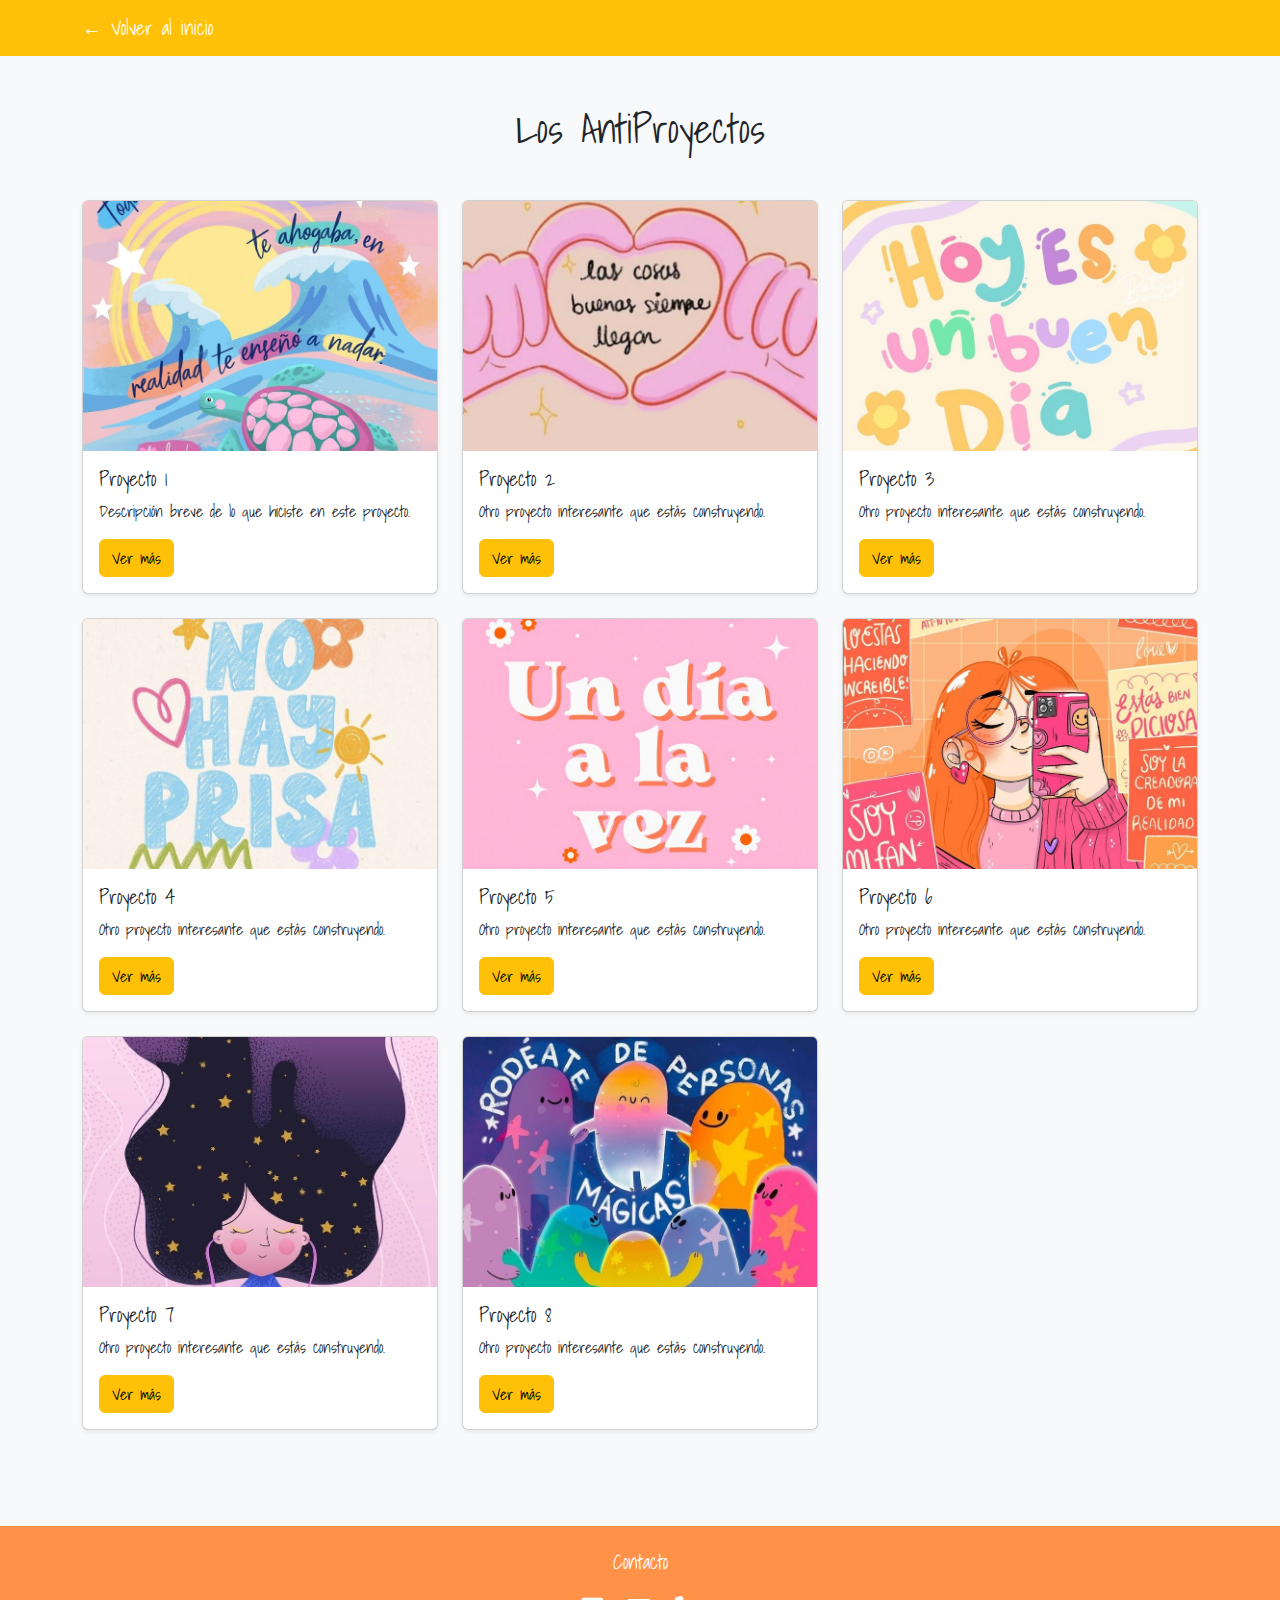
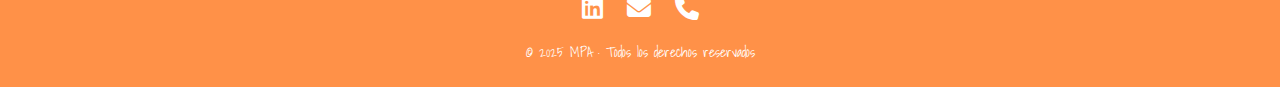
<file: antiPortafolio.html>
<!DOCTYPE html>
<html lang="es">
  <head>
    <!-- METADATOS BÁSICOS -->
    <meta charset="UTF-8" />
    <meta name="viewport" content="width=device-width, initial-scale=1.0" />
    <meta http-equiv="X-UA-Compatible" content="IE=edge" />
    <title>AntiPortafolio · MPA</title>
    <!-- SEO BÁSICO -->
    <meta name="author" content="MPA" />
    <meta name="description"
          content="AntiPortafolio: Errores, aprendizajes y momentos clave en mi camino hacia el desarrollo web." />
    <meta name="keywords"
          content="antiportafolio, errores, aprendizaje, desarrollo web, formación, MPA, honestidad, crecimiento" />
    <!-- FUENTE PERSONALIZADA -->
    <link rel="preconnect" href="https://fonts.googleapis.com" />
    <link rel="preconnect" href="https://fonts.gstatic.com" crossorigin />
    <link href="https://fonts.googleapis.com/css2?family=Shadows+Into+Light&display=swap"
          rel="stylesheet" />
    <!-- ICONOS -->
    <link rel="stylesheet"
          href="https://cdnjs.cloudflare.com/ajax/libs/font-awesome/6.7.2/css/all.min.css"
          crossorigin="anonymous"
          referrerpolicy="no-referrer" />
    <!-- FAVICON -->
    <link rel="icon" href="./img/faviconPortafolio.ico" type="image/x-icon" />
    <!-- BOOTSTRAP CSS -->
    <link href="https://cdn.jsdelivr.net/npm/bootstrap@5.3.0/dist/css/bootstrap.min.css"
          rel="stylesheet" />
    <!-- ESTILOS PERSONALIZADOS -->
    <link rel="stylesheet" href="./style.css" />
    <!-- JQUERY -->
    <script src="https://code.jquery.com/jquery-3.6.0.min.js" defer></script>
    <!-- BOOTSTRAP JS -->
    <script src="https://cdn.jsdelivr.net/npm/bootstrap@5.3.0/dist/js/bootstrap.bundle.min.js"
            defer></script>
    <!-- SCRIPT PERSONAL -->
    <script src="./script.js" defer></script>
  </head>
  <body class="bg-light">
    <!-- HEADER CON ANCHOR PARA VOLVER AL INICIO -->
    <header>
      <nav class="navbar navbar-dark bg-warning">
        <div class="container">
          <a class="navbar-brand" href="index.html">← Volver al inicio</a>
        </div>
      </nav>
    </header>
    <main>
      <!-- SECCIÓN DE PROYECTOS -->
      <div class="container py-5">
        <h1 class="mb-5 text-center">Los AntiProyectos</h1>
        <div class="row g-4">
          <!-- TARJETA 1 -->
          <div class="col-md-6 col-lg-4">
            <div class="card h-100 shadow-sm">
              <img src="./img/tortuga.jpg" class="card-img-top" alt="Proyecto 1" />
              <div class="card-body">
                <h5 class="card-title">Proyecto 1</h5>
                <p class="card-text">Descripción breve de lo que hiciste en este proyecto.</p>
                <a href="#" class="btn btn-warning">Ver más</a>
              </div>
            </div>
          </div>
          <!-- TARJETA 2 -->
          <div class="col-md-6 col-lg-4">
            <div class="card h-100 shadow-sm">
              <img src="./img/cosasbuenassiemprellegan.jfif"
                   class="card-img-top"
                   alt="Proyecto 2" />
              <div class="card-body">
                <h5 class="card-title">Proyecto 2</h5>
                <p class="card-text">Otro proyecto interesante que estás construyendo.</p>
                <a href="#" class="btn btn-warning">Ver más</a>
              </div>
            </div>
          </div>
          <!-- TARJETA 3 -->
          <div class="col-md-6 col-lg-4">
            <div class="card h-100 shadow-sm">
              <img src="./img/hoyesunbuendia.jfif" class="card-img-top" alt="Proyecto 3" />
              <div class="card-body">
                <h5 class="card-title">Proyecto 3</h5>
                <p class="card-text">Otro proyecto interesante que estás construyendo.</p>
                <a href="#" class="btn btn-warning">Ver más</a>
              </div>
            </div>
          </div>
          <!-- TARJETA 4 -->
          <div class="col-md-6 col-lg-4">
            <div class="card h-100 shadow-sm">
              <img src="./img/nohayprisa.jfif" class="card-img-top" alt="Proyecto 4" />
              <div class="card-body">
                <h5 class="card-title">Proyecto 4</h5>
                <p class="card-text">Otro proyecto interesante que estás construyendo.</p>
                <a href="#" class="btn btn-warning">Ver más</a>
              </div>
            </div>
          </div>
          <!-- TARJETA 5 -->
          <div class="col-md-6 col-lg-4">
            <div class="card h-100 shadow-sm">
              <img src="./img/undialavez.jfif" class="card-img-top" alt="Proyecto 5" />
              <div class="card-body">
                <h5 class="card-title">Proyecto 5</h5>
                <p class="card-text">Otro proyecto interesante que estás construyendo.</p>
                <a href="#" class="btn btn-warning">Ver más</a>
              </div>
            </div>
          </div>
          <!-- TARJETA 6 -->
          <div class="col-md-6 col-lg-4">
            <div class="card h-100 shadow-sm">
              <img src="./img/parami.jpg" class="card-img-top" alt="Proyecto 6" />
              <div class="card-body">
                <h5 class="card-title">Proyecto 6</h5>
                <p class="card-text">Otro proyecto interesante que estás construyendo.</p>
                <a href="#" class="btn btn-warning">Ver más</a>
              </div>
            </div>
          </div>
          <!-- TARJETA 7 -->
          <div class="col-md-6 col-lg-4">
            <div class="card h-100 shadow-sm">
              <img src="./img/musica.jpg" class="card-img-top" alt="Proyecto 7" />
              <div class="card-body">
                <h5 class="card-title">Proyecto 7</h5>
                <p class="card-text">Otro proyecto interesante que estás construyendo.</p>
                <a href="#" class="btn btn-warning">Ver más</a>
              </div>
            </div>
          </div>
          <!-- TARJETA 8 -->
          <div class="col-md-6 col-lg-4">
            <div class="card h-100 shadow-sm">
              <img src="./img/personasmagicas.jpg" class="card-img-top" alt="Proyecto 8" />
              <div class="card-body">
                <h5 class="card-title">Proyecto 8</h5>
                <p class="card-text">Otro proyecto interesante que estás construyendo.</p>
                <a href="#" class="btn btn-warning">Ver más</a>
              </div>
            </div>
          </div>
        </div>
      </div>
    </main>
    <footer class="footer-personalizado text-white py-4 mt-5">
      <div class="container text-center">
        <h5 class="mb-3">Contacto</h5>
        <div class="d-flex justify-content-center gap-4 fs-4">
          <a href="https://www.linkedin.com/in/makarena-lizbeth-pinilla-andrade-a38a9a197/"
             target="_blank"
             class="text-white">
            <i class="fab fa-linkedin"></i>
          </a>
          <a href="pinillaandrademakarena@gmail.com" class="text-white">
            <i class="fas fa-envelope"></i>
          </a>
          <a href="tel:+56949094069" class="text-white">
            <i class="fas fa-phone"></i>
          </a>
        </div>
        <p class="mt-3 mb-0 small">&copy; 2025 MPA · Todos los derechos reservados</p>
      </div>
    </footer>
  </body>
</html>
</file>
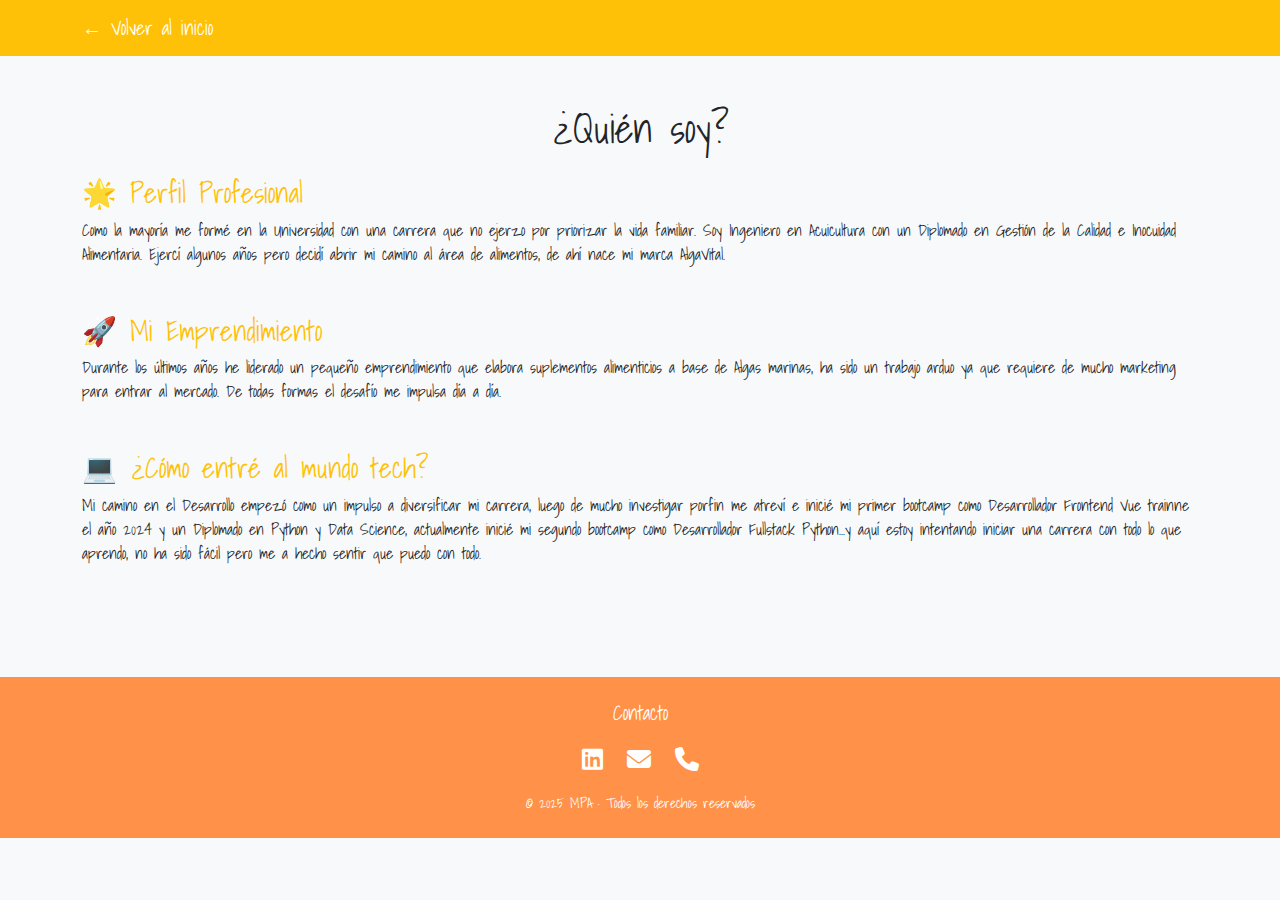
<file: quienSoy.html>
<!DOCTYPE html>
<html lang="es">
  <head>
    <meta charset="UTF-8" />
    <meta name="viewport" content="width=device-width, initial-scale=1.0" />
    <meta http-equiv="X-UA-Compatible" content="IE=edge" />
    <title>¿Quién soy? | MPA</title>

    <meta name="author" content="MPA" />
    <meta
      name="description"
      content="Sobre mí, perfil profesional y entrada al mundo tech."
    />
    <meta
      name="keywords"
      content="desarrollador, portafolio, tecnología, emprendimiento, MPA"
    />

    <!-- FUENTE PERSONALIZADA -->
    <link rel="preconnect" href="https://fonts.googleapis.com" />
    <link rel="preconnect" href="https://fonts.gstatic.com" crossorigin />
    <link
      href="https://fonts.googleapis.com/css2?family=Shadows+Into+Light&display=swap"
      rel="stylesheet"
    />

    <!-- ICONOS -->
    <link
      rel="stylesheet"
      href="https://cdnjs.cloudflare.com/ajax/libs/font-awesome/6.7.2/css/all.min.css"
      crossorigin="anonymous"
      referrerpolicy="no-referrer"
    />

    <!-- FAVICON -->
    <link rel="icon" href="./img/faviconPortafolio.ico" type="image/x-icon" />

    <!-- BOOTSTRAP CSS -->
    <link
      href="https://cdn.jsdelivr.net/npm/bootstrap@5.3.0/dist/css/bootstrap.min.css"
      rel="stylesheet"
    />

    <!-- ESTILOS PERSONALIZADOS -->
    <link rel="stylesheet" href="./style.css" />

    <!-- JQUERY -->
    <script src="https://code.jquery.com/jquery-3.6.0.min.js" defer></script>

    <!-- BOOTSTRAP JS -->
    <script
      src="https://cdn.jsdelivr.net/npm/bootstrap@5.3.0/dist/js/bootstrap.bundle.min.js"
      defer
    ></script>

    <!-- SCRIPT PERSONAL -->
    <script src="./script.js" defer></script>
  </head>

  <body class="bg-light">
    <!-- HEADER CON ANCHOR PARA VOLVER AL INICIO -->
    <header>
      <nav class="navbar navbar-dark bg-warning">
        <div class="container">
          <a class="navbar-brand" href="index.html">← Volver al inicio</a>
        </div>
      </nav>
    </header>

    <!-- MAIN -->
    <main class="container py-5">
      <h1 class="mb-4 text-center">¿Quién soy?</h1>

      <!-- PERFIL PROFESIONAL -->
      <section class="mb-5">
        <h3 class="text-warning">🌟 Perfil Profesional</h3>
        <p>
          Como la mayoría me formé en la Universidad con una carrera que no
          ejerzo por priorizar la vida familiar. Soy Ingeniero en Acuicultura
          con un Diplomado en Gestión de la Calidad e Inocuidad Alimentaria.
          Ejercí algunos años pero decidí abrir mi camino al área de alimentos,
          de ahí nace mi marca AlgaVital.
        </p>
      </section>

      <!-- EMPRENDIMIENTO -->
      <section class="mb-5">
        <h3 class="text-warning">🚀 Mi Emprendimiento</h3>
        <p>
          Durante los últimos años he liderado un pequeño emprendimiento que
          elabora suplementos alimenticios a base de Algas marinas, ha sido un
          trabajo arduo ya que requiere de mucho marketing para entrar al
          mercado. De todas formas el desafío me impulsa día a día.
        </p>
      </section>

      <!-- ENTRADA AL MUNDO TECH -->
      <section>
        <h3 class="text-warning">💻 ¿Cómo entré al mundo tech?</h3>
        <p>
          Mi camino en el Desarrollo empezó como un impulso a diversificar mi
          carrera, luego de mucho investigar porfin me atreví e inicié mi primer
          bootcamp como Desarrollador Frontend Vue trainne el año 2024 y un
          Diplomado en Python y Data Science, actualmente inicié mi segundo
          bootcamp como Desarrollador Fullstack Python...y aquí estoy intentando
          iniciar una carrera con todo lo que aprendo, no ha sido fácil pero me
          a hecho sentir que puedo con todo.
        </p>
      </section>
    </main>
    <footer class="footer-personalizado text-white py-4 mt-5">
      <div class="container text-center">
        <h5 class="mb-3">Contacto</h5>
        <div class="d-flex justify-content-center gap-4 fs-4">
          <a
            href="https://www.linkedin.com/in/makarena-lizbeth-pinilla-andrade-a38a9a197/"
            target="_blank"
            class="text-white"
          >
            <i class="fab fa-linkedin"></i>
          </a>
          <a href="pinillaandrademakarena@gmail.com" class="text-white">
            <i class="fas fa-envelope"></i>
          </a>
          <a href="tel:+56949094069" class="text-white">
            <i class="fas fa-phone"></i>
          </a>
        </div>
        <p class="mt-3 mb-0 small">
          &copy; 2025 MPA · Todos los derechos reservados
        </p>
      </div>
    </footer>
  </body>
</html>
</file>
<file: style.css>
/*RESET GENERAL DE ESTILOS*/
*{
    margin: 0;
    padding: 0;
    box-sizing: border-box;
    font-family: "Shadows Into Light", cursive;
}

body {
  background-color: #f5f4d8; /* gris claro */
}

/*ESTILOS CARDS INDEX */
.card img {
  height: 250px;
  object-fit: cover;
}

.hover-card {
  transition: transform 0.6s ease, box-shadow 0.3s ease;
}

.hover-card:hover {
  transform: translateY(-10px); /* sube la card */
  box-shadow: 0 10px 20px rgb(255, 255, 95); /* sombra más fuerte */
}


/*ESTILO FOOTER*/
.footer-personalizado {
  background-color: #ff9148; /* gris azulado oscuro, sobrio y moderno */
  color: #ffffff;
}
 

/* 📱 MEDIA QUERY PARA RESPONSIVIDAD EN PANTALLAS PEQUEÑAS DE MÓVILES */
@media (max-width: 575.98px) {
  h1, h2, h3 {
    font-size: 1.5rem;
    text-align: center;
  }

  .card {
    margin-bottom: 1.5rem;
  }

  .container, .container-fluid {
    padding-left: 1rem;
    padding-right: 1rem;
  }

  section {
    padding: 1rem;
  }

  .btn {
    width: 100%;
  }
}
</file>
